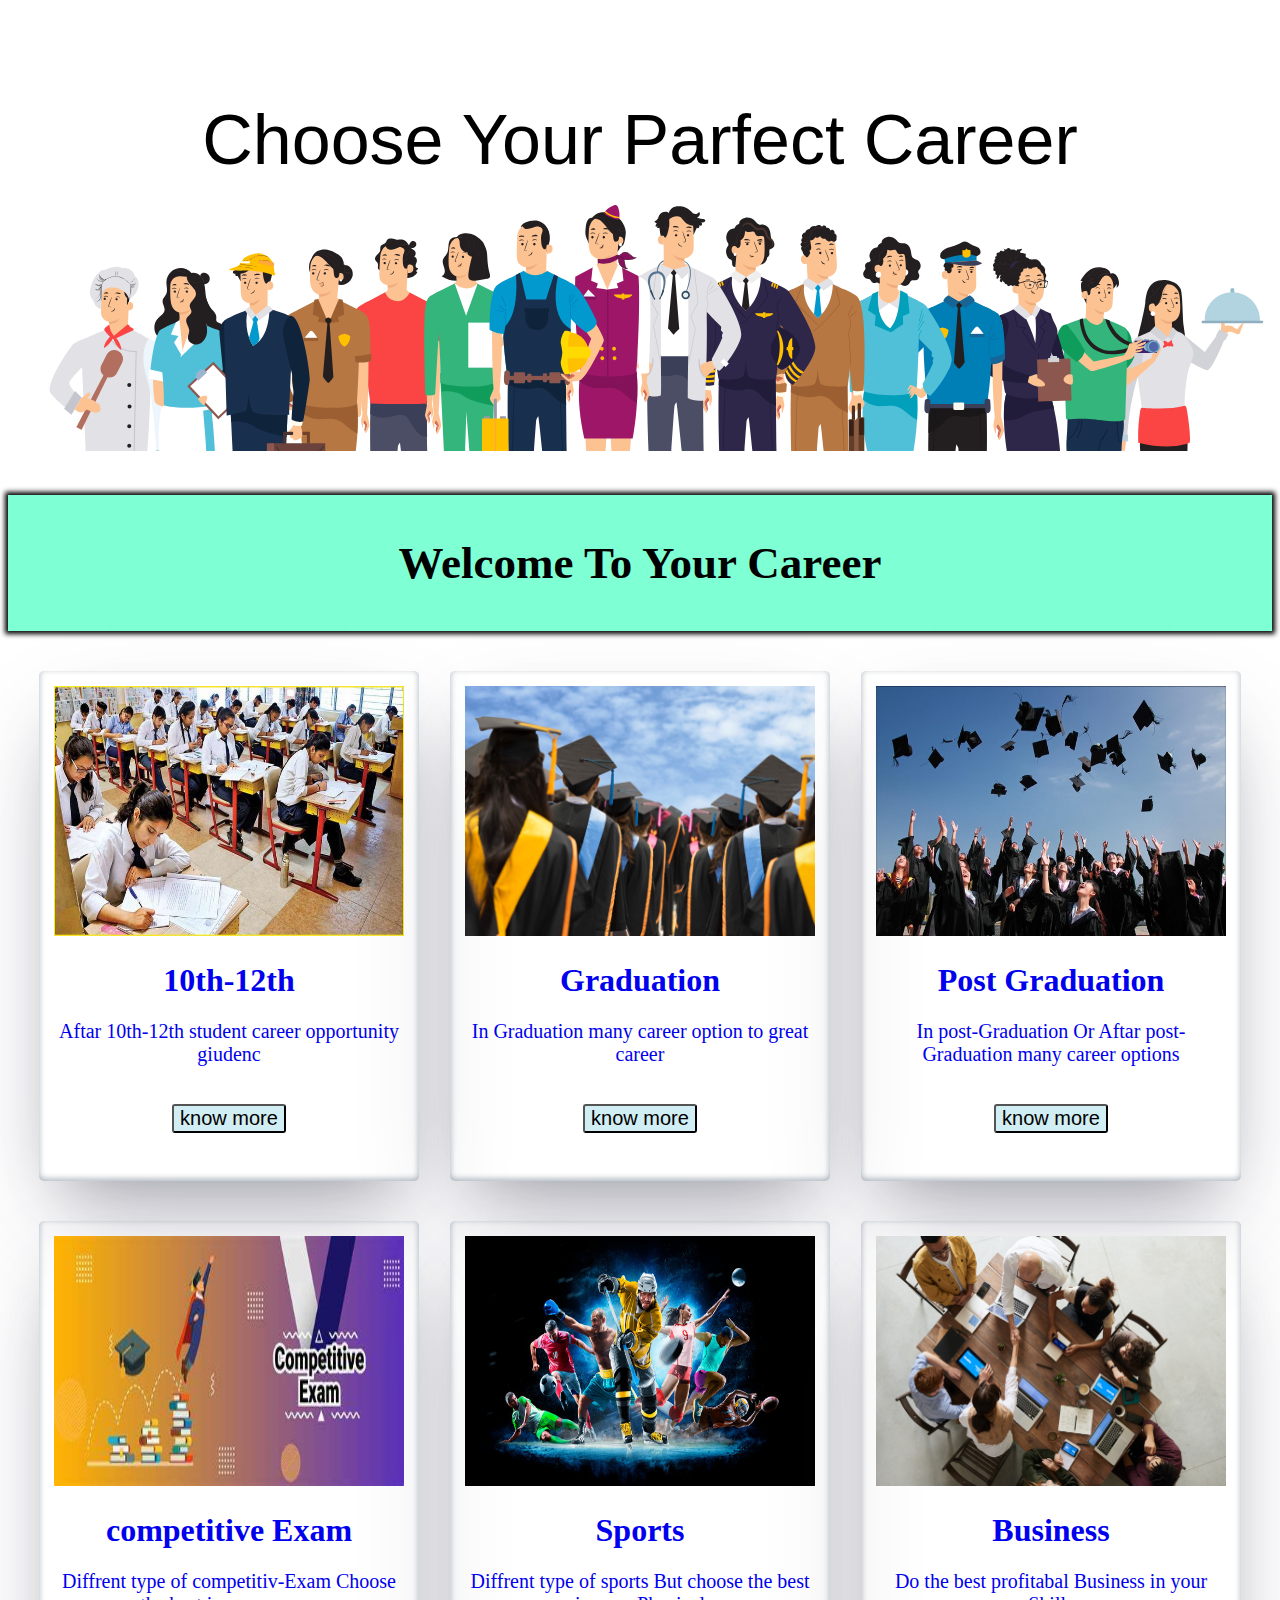
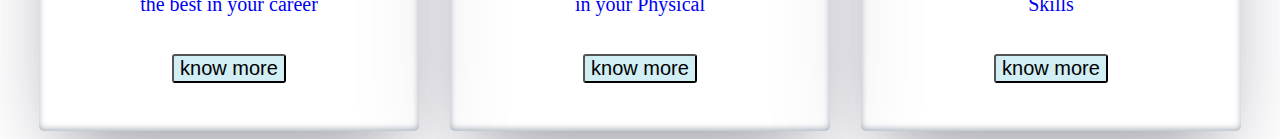
<file: html/index.html>
<!DOCTYPE html>
<html>
  <head>
    <title> 
     Student Career Giudenc
    </title>

    <link rel="stylesheet" href="./../css/index.css"/>

  </head>

  <body>
      
    <div class="ParfectCareer">
      <h>Choose Your Parfect Career</h>
    </div>  
     
    <div>
      <img src="./../imege/home imege.svg">
    </div>

    <div class="Welcome">
      <h2>Welcome To Your Career</h2>
    </div>

    <div class="page">
      <a href="./10th-12th.html">
        <div class="course">
          <img src="../imege/10th-12th image.jpg" class="image"/>
           <p ><h1 class="course-tital">10th-12th</h1></p>
           <p class="title-info">Aftar 10th-12th student career opportunity giudenc</p>
           <br/>
          <button class="know-more-btn">know more</button>
        </div>
      </a>

      <a href="./Graduation.html">
        <div class="course">
          <img src="../imege/Graduation image.jpg" class="image"/>
          <p><h1 class="course-tital">Graduation</h1></p>
          <p class="title-info">In Graduation many career option to great career</p>
          <br/>
          <button class="know-more-btn">know more</button>
        </div>
      </a>

      <a href="./post-Graduation.html">
        <div class="course">
          <img src="../imege/post graduation image.jpg" class="image"/>
          <p><h1 class="course-tital">Post Graduation</h1></p>
          <p class="title-info">In post-Graduation Or Aftar post-Graduation many career options</p>
          <br/>
          <button class="know-more-btn">know more</button>
        </div>
      </a>
    </div>

    <div class="page">
      <a href="./competitiv-Exam.html">
        <div class="course">
          <img src="../imege/competitive Exam image.jpg" class="image"/>
          <p><h1 class="course-tital">competitive Exam</h1></p>
          <p class="title-info">Diffrent type of competitiv-Exam Choose the best in your career</p>
          <br/>
          <button class="know-more-btn">know more</button>
        </div>
      </a>

      <a href="./Sports.html">
        <div class="course">
          <img src="../imege/sports image.jpg" class="image"/>
          <p><h1 class="course-tital">Sports</h1></p>
          <p class="title-info">Diffrent type of sports But choose the best in your Physical</p>
          <br/>
          <button class="know-more-btn">know more</button>
        </div>
      </a>

      <a href="./Business.html">
        <div class="course">
          <img src="../imege/Business image.jpg" class="image"/>
          <p><h1 class="course-tital">Business</h1></p>
          <p class="title-info">Do the best profitabal Business in your Skills</p>
          <br/>
          <button class="know-more-btn">know more</button>
        </div>
      </a>
    </div>
         
          
      
  </body>
</html>
</file>
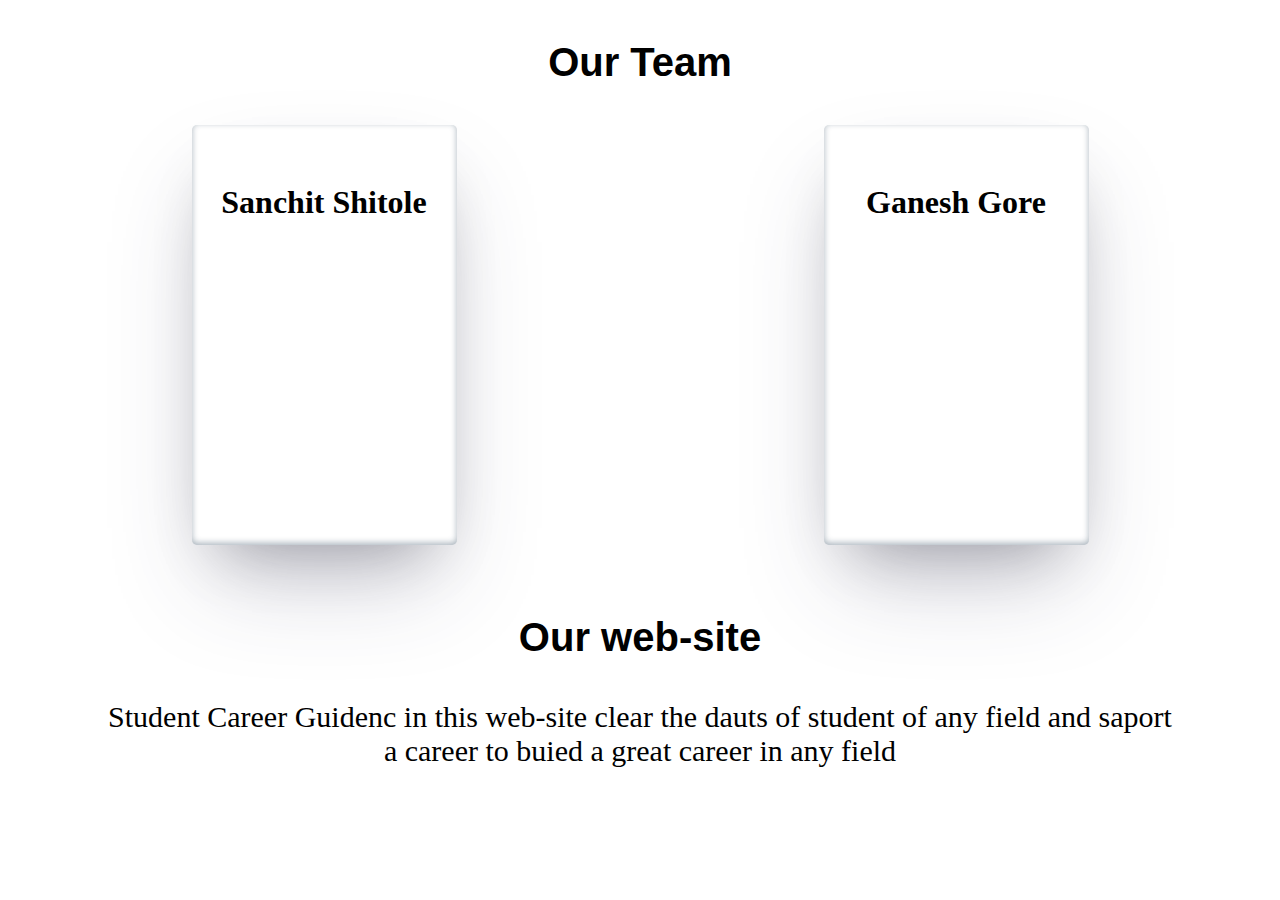
<file: html/abaut.html>
<!DOCTYPE html>
<html>
    <head>
        <title>Abaut Us</title>

        <link rel="stylesheet" href="./../css/abaut.css">
    </head>
    <body>
        <div class="ourteam">
            <p>Our Team</p>
        </div>
             
        <div class="cont-team">
            <div class="member">
                <img />
                <p class="name"><h1>Sanchit Shitole</h1></p>
                <img />
                <a >
                
            </div>
            <div class="member">
                <img />
                <p class="name"><h1>Ganesh Gore</h1></p>
                <img />
                <a></a>
            </div>
            
        </div>

        <div >
            <p class="Our-Wed-Site">Our web-site</p>

            <p class="abaut-info">Student Career Guidenc in this web-site clear the dauts of student of any field and saport 
               a career to buied a great career in any field
            </p>
        </div>
    </body>
</html>
</file>
<file: css/index.css>
.ParfectCareer{
    text-align: center;
    margin-top: 100px;
    font-size: 70px;
    color:black;
    font-family: 'Gill Sans', 'Gill Sans MT', Calibri, 'Trebuchet MS', sans-serif;
}

.Welcome{
    background-size: cover;
    background-color:aquamarine;
    box-shadow: 0px 0px 5px 3px;
    padding: 5px;
    font-size: 30px;
    text-align: center; 
    margin-top: 40px;
}

.page{
    display:flex;
    justify-content: space-evenly;
    flex-direction: row;  
    
}

.course{
    display:inline-block;
    border-radius: 5px;
    padding: 15px;
    height:480px;
    width:350px;
    margin-top: 40px;
    box-shadow: rgba(50, 50, 93, 0.25) 0px 50px 100px -20px, 
    rgba(0, 0, 0, 0.3) 0px 30px 60px -30px, 
    rgba(10, 37, 64, 0.35) 0px -2px 6px 0px inset;
           
}

.course:hover{
    box-shadow: rgb(38, 57, 77) 0px 20px 30px -10px;
    transition:0.3s;
}
.image{
    height:250px;
    width:350px;    
}
.course-tital{
    text-align: center;
}
.title-info{
    font-size: 20px;
    text-align: center;
}
button{
    font-size: 20px;
    display:block;
    margin-left: auto;
    margin-right: auto;
    border-radius: 3px;
    cursor: pointer;
    background-color: rgb(208, 238, 243);
}
.know-more-btn:hover
{
  background-color:aqua;
  
}
button:hover{
    box-shadow: rgba(0, 0, 0, 0.10) 0px 30px 30px, 
    rgba(0, 0, 0, 0.12) 0px -12px 30px, 
    rgba(0, 0, 0, 0.12) 0px 4px 6px,
    rgba(0, 0, 0, 0.17) 0px 12px 13px,
    rgba(0, 0, 0, 0.09) 0px -3px 5px;
    transition:0.3s;
}
</file>
<file: css/abaut.css>
.ourteam{
    text-align: center;
    font-family: Arial, Helvetica, sans-serif;
    font-size: 40px;
    font-weight: bold;
}
.cont-team{
    display:flex;
    justify-content: space-evenly;
    flex-direction: row;
}
.member{
    display:inline-block;
    padding:20px;
    height:380px;
    width:225px;
    border-radius: 5px;
    margin-bottom: 30px;
    box-shadow: rgba(50, 50, 93, 0.25) 0px 50px 100px -20px, 
    rgba(0, 0, 0, 0.3) 0px 30px 60px -30px, 
    rgba(10, 37, 64, 0.35) 0px -2px 6px 0px inset;
    text-align: center;
    
}

.member:hover{
    box-shadow: rgb(38, 57, 77) 0px 20px 30px -10px;
    transition:0.3s;
}

.Our-Wed-Site{
    text-align: center;
    font-family: Arial, Helvetica, sans-serif;
    font-size: 40px;
    font-weight: bold;
}

.abaut-info{
    text-align: center;
    font-size: 30px;
    margin-left: 100px;
    margin-right: 100px;
}
</file>
